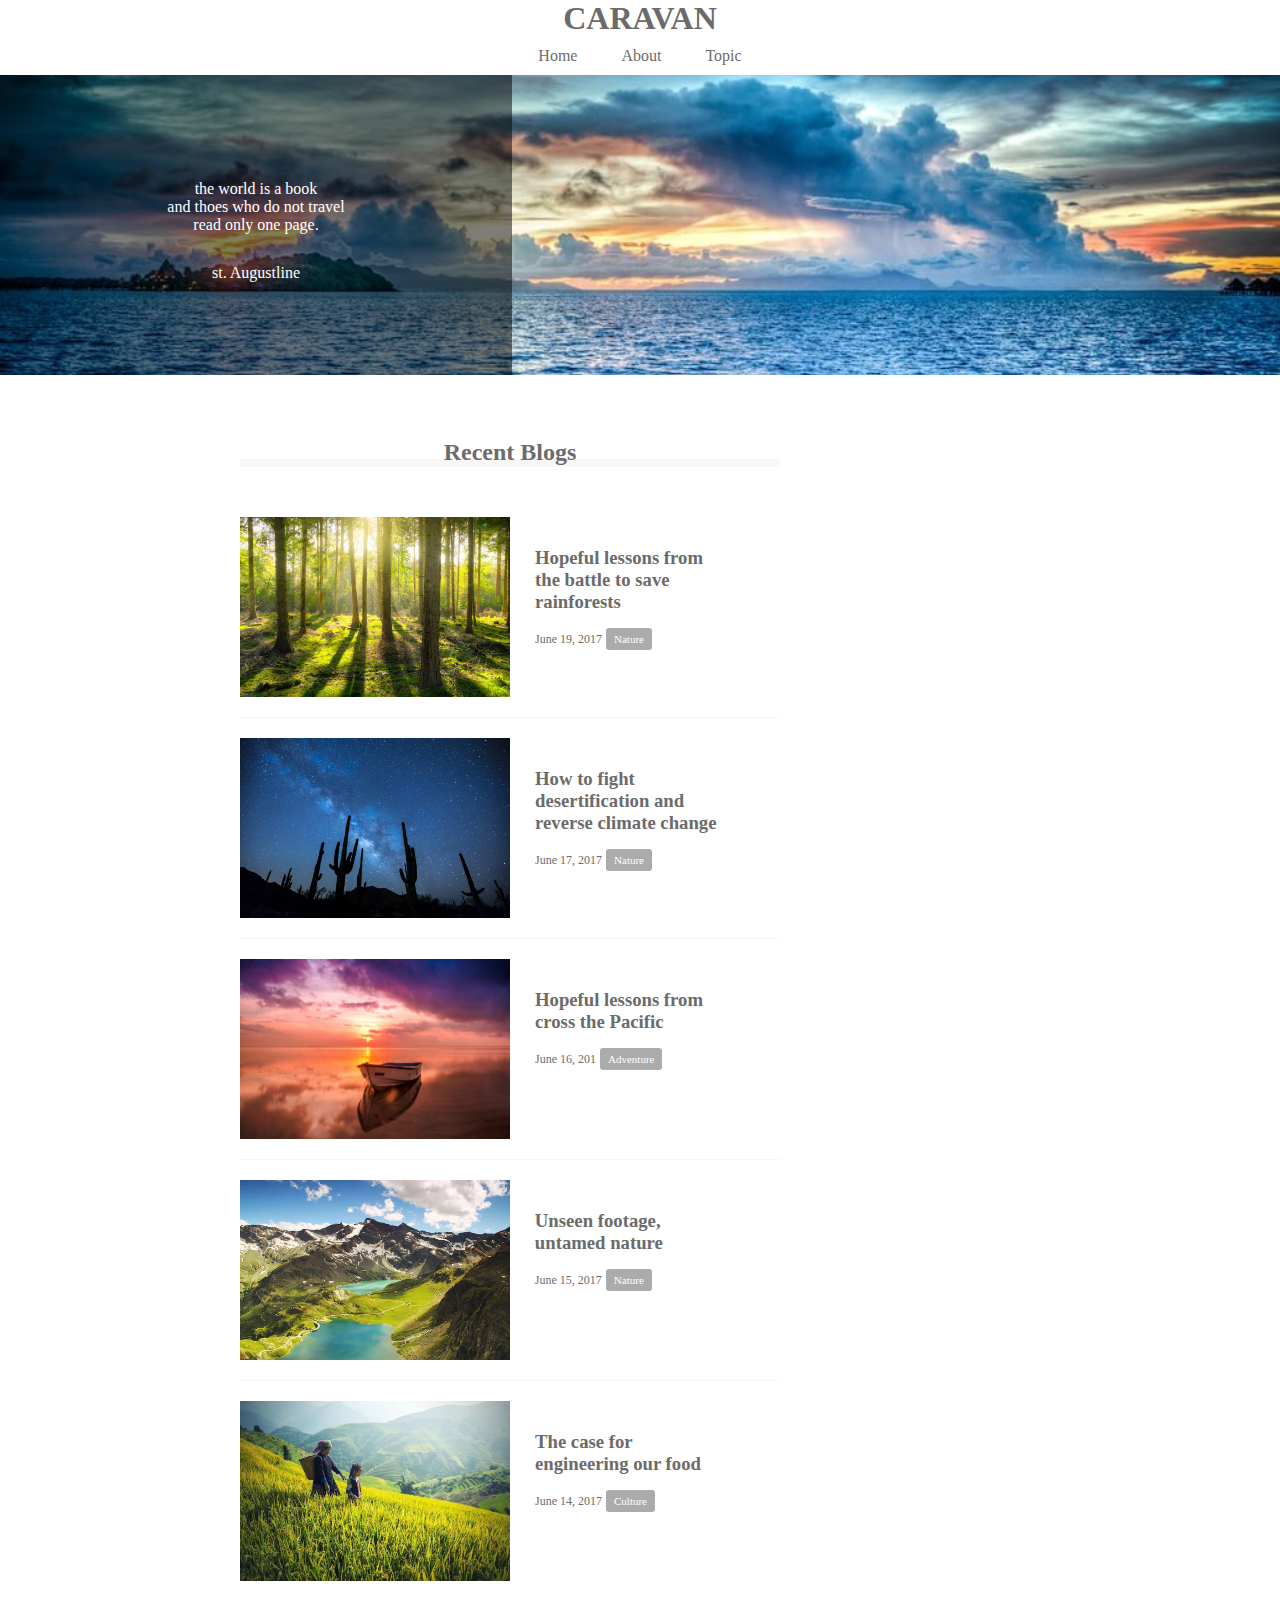
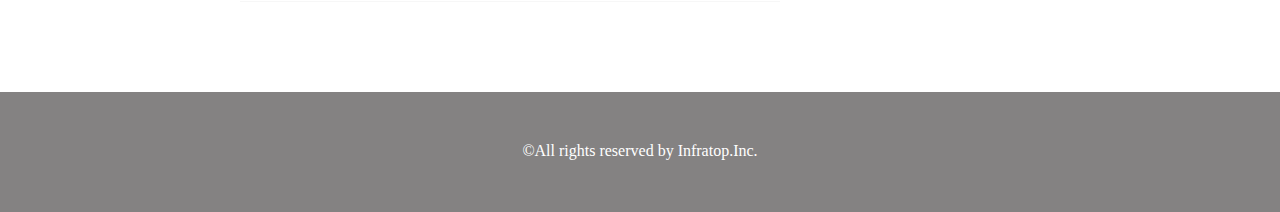
<file: caravan/index.html>
<!DOCTYPE html>
<html>
<head>
  <meta charset="UTF-8">
  <!-- CSSファイルの読み込み -->
  <link rel="stylesheet" href="style.css">
  <title>CARAVAN</title>
</head>
<body>
	<!-- header -->
	<header>
		<h1 class="headline">
			<a href="index.html">CARAVAN</a>
		</h1>
	</header>
	<nav>
		<ul class="nav-list">
		  <li class="nav-list-item">
		  	<a href="index.html">Home</a>
		  </li>
		  <li class="nav-list-item">About</li>
		  <li class="nav-list-item">Topic</li>
		 </ul>
	</nav>
	<!-- main-visual用のdiv  -->
	<div class="main-visual">
		<div class="main-visual-content">
		  <!-- pタグ（と文字）を追加 -->
		  <p class="main-visual-text">
		  	the world is a book<br>
		  	and thoes who do not travel<br>
		  	read only one page.
		  </p>
		  <p class="main-visual-name">
		  	st. Augustline
		  </p>
		 </div>
	</div>
	<!-- main -->
	<main class="clearfix">
		<section class="blog">
			<h2 class="blog-headline">Recent Blogs</h2>
			<div class="blog-box">
			 <div class="blog-item clearfix">
				<img class="blog-image" src="img/forest.jpg">
				<section class="blog-text">
					<h3 class="blog-text-headline">
						<a href="single.html">
							Hopeful lessons from<br>
							the battle to save<br>
							rainforests
						</a>
					</h3>
					<p class="blog-date">June 19, 2017</p>
					<span class="category">Nature</span>
				</section>
			 </div>
			 <div class="blog-item clearfix">
				<img class="blog-image" src="img/desert.jpg">
				<section class="blog-text">
					<h3 class="blog-text-headline">
						<a href="single.html">
							How to fight<br>
							desertification and<br>
							reverse climate change
						</a>
					</h3>
					<p class="blog-date">June 17, 2017</p>
					<span class="category">Nature</span>
				</section>
			 </div>
			 <div class="blog-item clearfix">
				<img class="blog-image" src="img/sunset.jpg">
				<section class="blog-text">
					<h3 class="blog-text-headline">
						<a href="single.html">
							Hopeful lessons from<br>
							cross the Pacific
						</a>
					</h3>
					<p class="blog-date">June 16, 201</p>
					<span class="category">Adventure</span>
				</section>
			 </div>
			 <div class="blog-item clearfix">
				<img class="blog-image" src="img/italy.jpg">
				<section class="blog-text">
					<h3 class="blog-text-headline">
						<a href="single.html">
							Unseen footage,<br>
							untamed nature
						</a>
					</h3>
					<p class="blog-date">June 15, 2017</p>
					<span class="category">Nature</span>
				</section>
			 </div>
			 <div class="blog-item clearfix">
				<img class="blog-image" src="img/asia.jpg">
				<section class="blog-text">
					<h3 class="blog-text-headline">
						<a href="single.html">
							The case for<br>
							engineering our food
						</a>
					</h3>
					<p class="blog-date">June 14, 2017</p>
					<span class="category">Culture</span>
				</section>
			 </div>
			</div>
		</section>
		<div class="sidebar"></div>
	</main>
	<!-- footer -->
	<footer>
		<P class="footer-text">©All rights reserved by Infratop.Inc.</p>
	</footer>
</body>
</html>
</file>
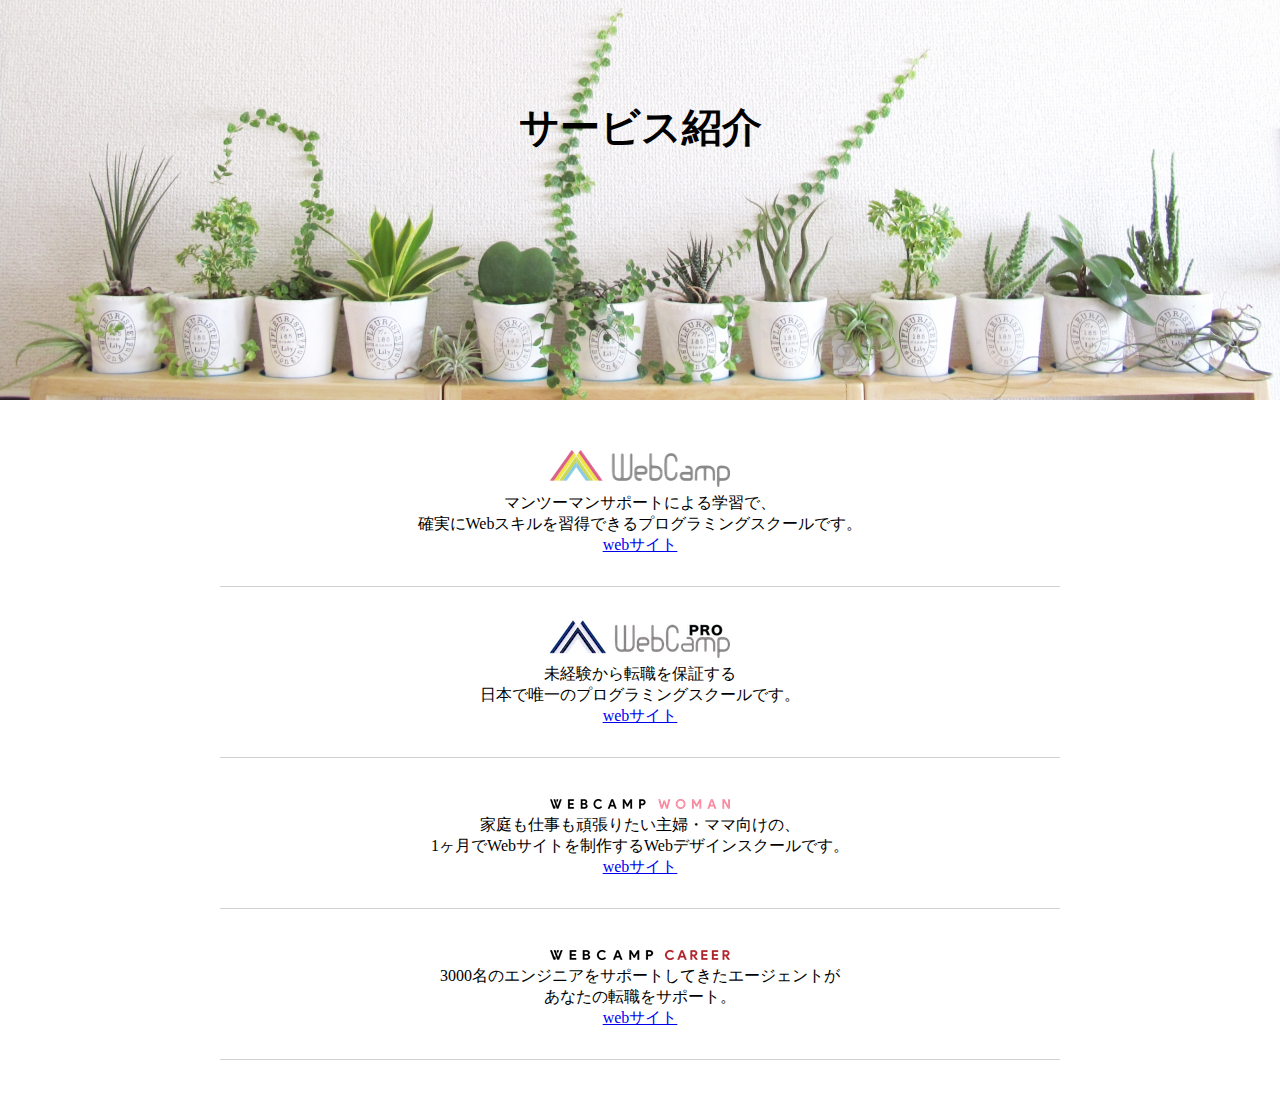
<file: 演習問題/2-7.html>
<!DOCTYPE html>
<html lang="ja">
<head>
 <meta charset="UTF-8">
 <title>7章演習</title>
 <link rel="stylesheet" href="2-7.css">
</head>
<body>
	<section class="main-visual">
		<h1 class="headline">サービス紹介</h1>
	</section>
	<main>
	<section class="service1">
		<h2><img src="img/wc-logo.png"></h2>
		<p>マンツーマンサポートによる学習で、<br>確実にWebスキルを習得できるプログラミングスクールです。</p>
		<a href="https://web-camp.io/">webサイト</a>
	</section>
	<section class="service2">
		<h2><img src="img/wcp-logo.png" ></h2>
		<p>未経験から転職を保証する<br>
		日本で唯一のプログラミングスクールです。</p>
		<a href="http://web-camp.io/pro/">webサイト</a>
	</section>

	<section class="service3">
		<h2><img src="img/wcw-logo.png" ></h2>
		<p>家庭も仕事も頑張りたい主婦・ママ向けの、<br>
		1ヶ月でWebサイトを制作するWebデザインスクールです。</p>
		<a href="http://web-camp.io/woman/">webサイト</a>
	</section>

	<section class="service4">
		<h2><img src="img/wcc-logo.png" ></h2>
		<p>3000名のエンジニアをサポートしてきたエージェントが<br>
		あなたの転職をサポート。</p>
		<a href="http://web-camp.io/career/">webサイト</a>
	</section>
    </main>
 </body>
</html>
</file>
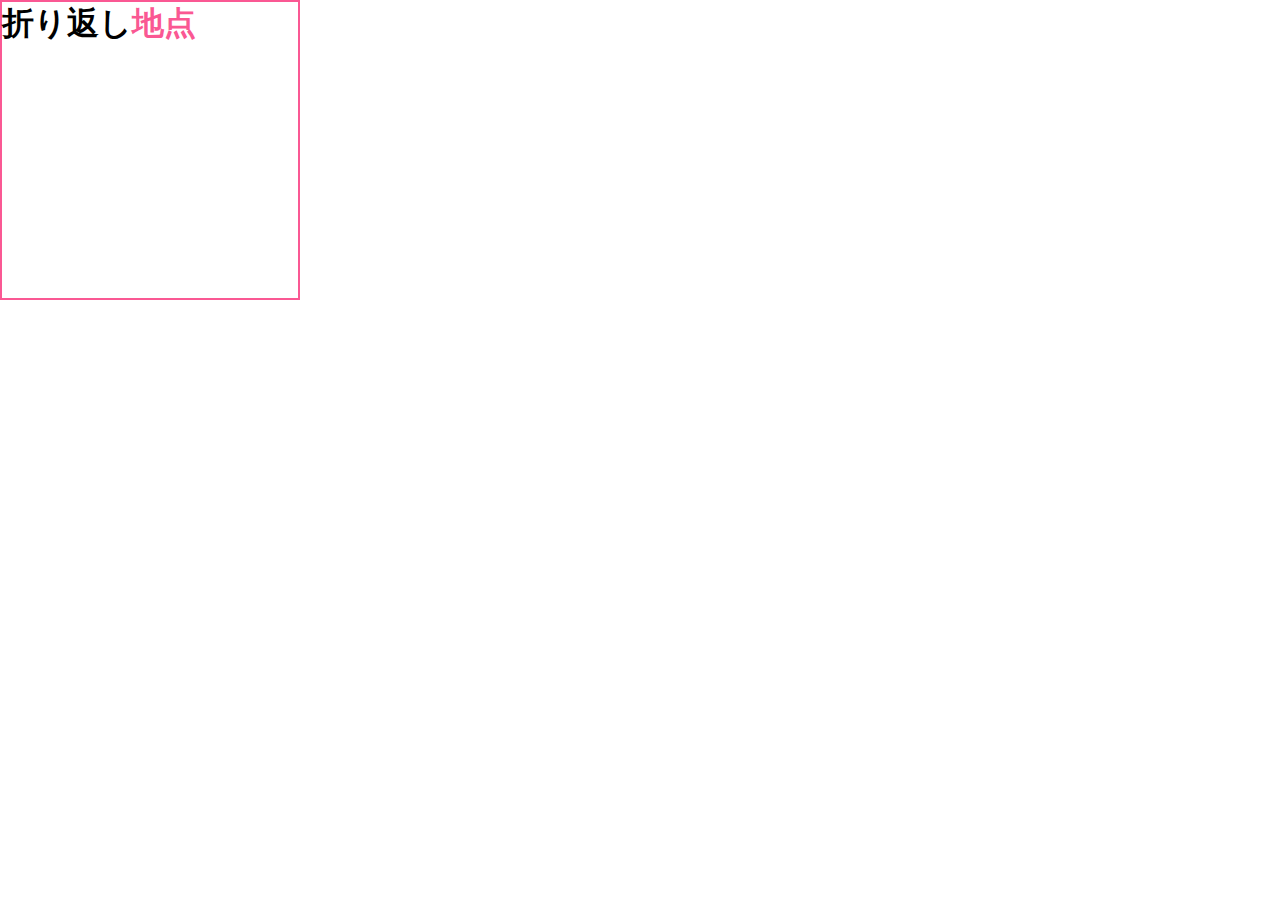
<file: 確認問題/確認問題.html>
<!DOCTYPE html>
<html>
<head>
 <meta charset="UTF-8">
 <title>2章演習</title>
 <link rel="stylesheet" href="確認問題.css">
</head>
<body>
	<section>
		<h1>折り返し<span>地点</span></h1>
	</section>
 </body>
</html>
</file>
<file: caravan/style.css>
/* ブラウザがそれぞれ持っているCSSをリセットするため */
* {
  margin: 0;
  padding: 0;
  box-sizing: border-box;
  color: #6c6b6b;
}
a {
	text-decoration: none;
}
/* clearfixを追加 */
.clearfix::after {
	content:"";
	display: block;
	clear: both;
}
header {
	width: 100%;
	text-align: center;
}
/* headerタグ内のheadlineクラスにのみ反映される */
header .headline {
	font-size: 32px;
}
.nav-list {
	text-align: center;
	padding: 10px 0;
	margin: 0 auto;
}
.nav-list-item {
	list-style: none;
	display: inline-block;
	margin: 0 20px;
}
.main-visual {
	width: 100%;
	height: 300px;
	background-image: url(img/mv.jpg);
	background-size: cover;
	/* 縦横比を維持したまま背景領域を埋め尽くす */
	background-position: center;
	/* 背景画像を中央に配置 */
}
.main-visual-content {
	width: 40%;
	height: 300px;
	background-color: rgba( 0, 0, 0, 0.5);
	/* 背景色を半透明の黒にする */
	text-align: center;
	/* 文字を中央揃えにする */
	padding-top: 105px;
	/* 上側の内側余白で垂直方向の位置を調整 */
}
.main-visual-text {
	color: #fff; /* 文字色を白に変更 */
}
.main-visual-name {
	color: #fff; /* 文字色を白に変更 */
	margin-top: 30px; /* 上側の外側の余白 */
}
main {
	width : 800px; /* 横幅 */
	margin: 0 auto; /* 領域を中央揃え */
	padding: 70px 0;
	/* 上下に70px、左右に0pxの内側余白 */
}
.blog {
	width : 540px;
	float: left; /*要素を左揃えで並べる */
	margin-right: 30px; /* 領域の右側余白 */
}
.blog-headline {
	border-bottom: 8px solid #f7f7f7;
	text-align: center;
	line-height: 0.6;
}
.blog-box {
	padding-top: 50px;
}
.blog-item {
	padding-bottom: 20px;
	margin-bottom: 20px;
	border-bottom: 1px solid #f7f7f7;
}
.blog-image {
	float: left;
	height: 180px;
}
.blog-text-headline {
	padding-bottom: 15px;
}
.blog-text {
	float: left;
	padding: 30px 0 0 25px;
}
.blog-date {
	display: inline-block;
	font-size: 12px;
}
.category {
	display: inline-block;
	padding: 5px 8px;
	background-color: #acabab;
	border-radius: 3px;
	color: #fff;
	font-size: 11px;
}
.sidebar {
	width : 230px;
	float: left; /*要素を左揃えで並べる */
}

footer {
	width: 100%;
	height: 120px;
	text-align: center;
	padding: 50px 0;
	background-color: #848282;
}
.footer-text {
	color: #fff;
}
</file>
<file: 演習問題/2-7.css>
* {
  margin: 0;
  padding: 0;
  box-sizing: border-box;
}
.main-visual{
	height: 400px;
	width: 100%;
	background-image: url(img/mv.jpg);
	background-size: cover;
	background-position: bottom;
}
.headline{
	padding: 100px;
	text-align: center;
	font-size: 40px;
	color: block;
}
main{
	width: 840px;
	margin: 50px auto;
}
.service1{
	text-align: center;
	margin-bottom: 30px;
	border-bottom: 1px solid #d1d1d1;
	padding-bottom: 30px;
}
.service2{
	text-align: center;
	margin-bottom: 30px;
	border-bottom: 1px solid #d1d1d1;
	padding-bottom: 30px;
}
.service3{
	text-align: center;
	margin-bottom: 30px;
	border-bottom: 1px solid #d1d1d1;
	padding-bottom: 30px;
}
.service4{
	text-align: center;
	margin-bottom: 30px;
	border-bottom: 1px solid #d1d1d1;
	padding-bottom: 30px;
}
</file>
<file: 確認問題/確認問題.css>
* {
  margin: 0;
  padding: 0;
  box-sizing: border-box;
}
section {
	width: 300px;
	height: 300px;
	border: 2px solid #fa5893;
}
span {
	color: #fa5893;
}
</file>
